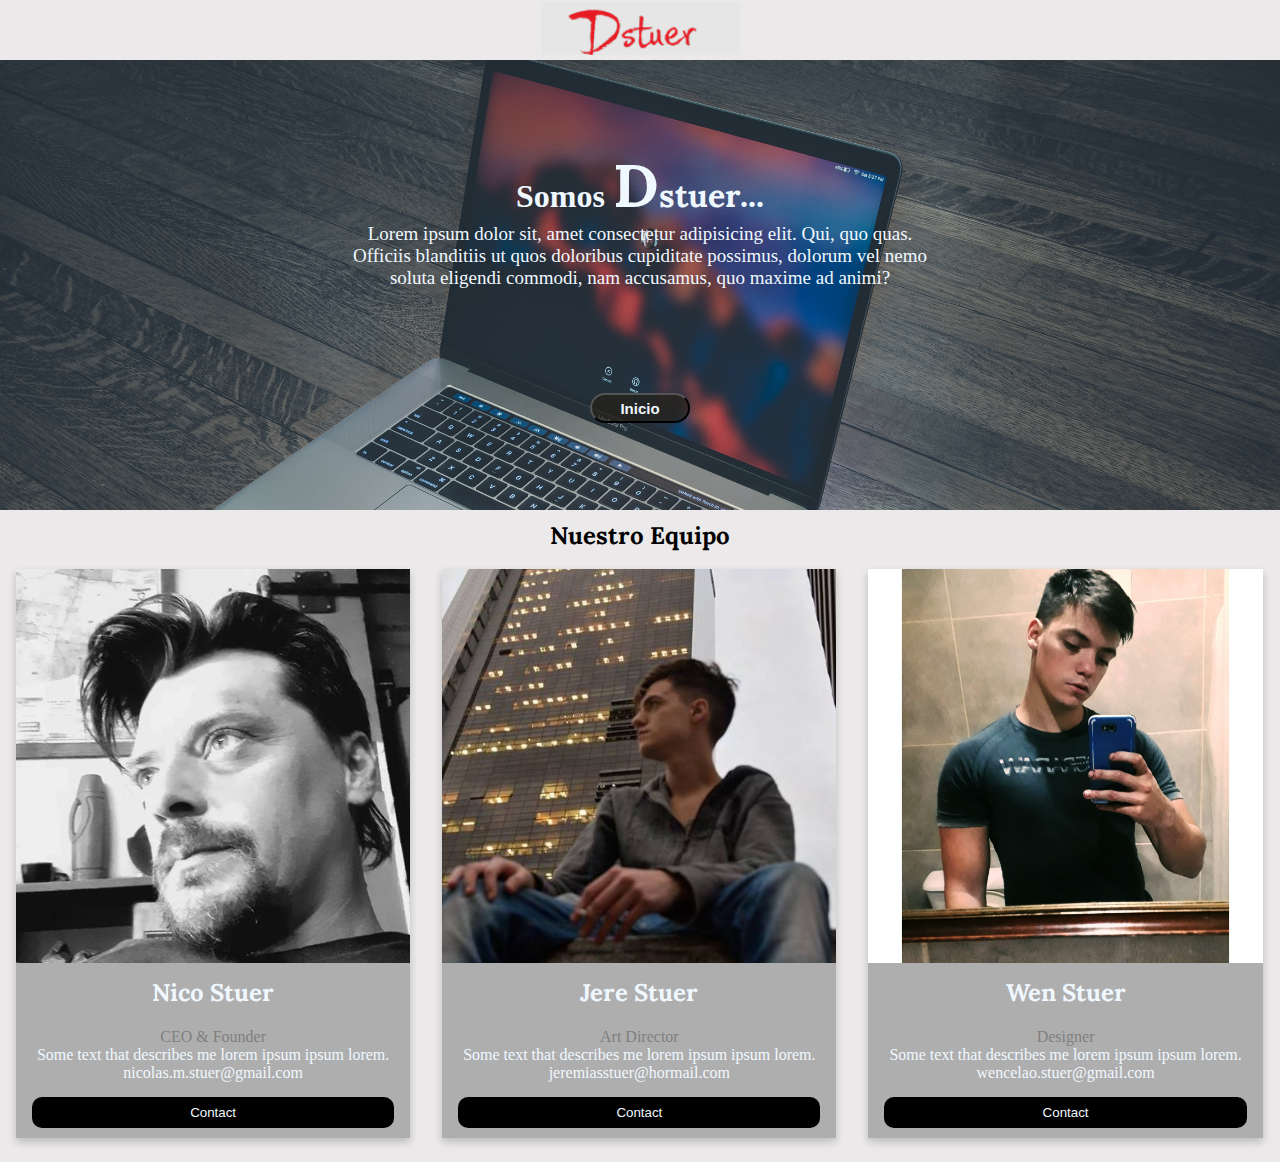
<file: about-cv/about-us.html>
<!DOCTYPE html>
<html lang="en">
<head>
    <meta charset="UTF-8">
    <meta http-equiv="X-UA-Compatible" content="IE=edge">
    <meta name="viewport" content="width=device-width, initial-scale=1.0">
    <link rel="stylesheet" href="./stilosCV/about-us.css">
    <title>DStuer</title>
</head>
<body>
  <header>
    <nav class="menu">
      <div class="menu-img">
          <img src="./img-cv/logo-letra.png" alt="logo">
      </div>
    </nav>
    <div class="about-section">
      <h1>Somos <span class="dstuer"> <span class="D">D</span>stuer</span>...</h1>
      <p>Lorem ipsum dolor sit, amet consectetur adipisicing elit. Qui, quo quas. Officiis blanditiis ut quos doloribus cupiditate possimus, dolorum vel nemo soluta eligendi commodi, nam accusamus, quo maxime ad animi?</p>
      <button class="contacto" > <a href="/dstuer.html"> Inicio </a></button>
  </header>
  <section class="section-cv">
      <h2 >Nuestro Equipo</h2>
      <div class="row">
        <article class="column">
          <div class="card">
            <img src="./img-cv/Nico.jpg" alt="Jane" style="width:100%">
            <div class="container">
              <h2>Nico Stuer</h2>
              <p class="title">CEO & Founder</p>
              <p>Some text that describes me lorem ipsum ipsum lorem.</p>
              <p>nicolas.m.stuer@gmail.com</p>
              <p><button class="button"><a href="https://wa.me/1XXXXXXXXXX">Contact</a></button></p>
            </div>
          </div>
        </article>
    
        <article class="column">
          <div class="card">
            <img src="./img-cv/Jere.jpg" alt="Mike" style="width:100%">
            <div class="container">
              <h2>Jere Stuer</h2>
              <p class="title">Art Director</p>
              <p>Some text that describes me lorem ipsum ipsum lorem.</p>
              <p>jeremiasstuer@hormail.com</p>
              <p><button class="button"><a href="https://wa.me/1XXXXXXXXXX">Contact</a></button></p>
            </div>
          </div>
        </article>

        <article class="column">
          <div class="card">
            <img src="./img-cv/wen.jpg" alt="John" style="width:100%">
            <div class="container">
              <h2>Wen Stuer</h2>
              <p class="title">Designer</p>
              <p>Some text that describes me lorem ipsum ipsum lorem.</p>
              <p>wencelao.stuer@gmail.com</p>
              <p><button class="button"><a href="https://wa.me/1XXXXXXXXXX"> Contact </a></button></p>
            </div>
          </div>
        </article>
      </div>
  </section>
</body>
</html>
</file>
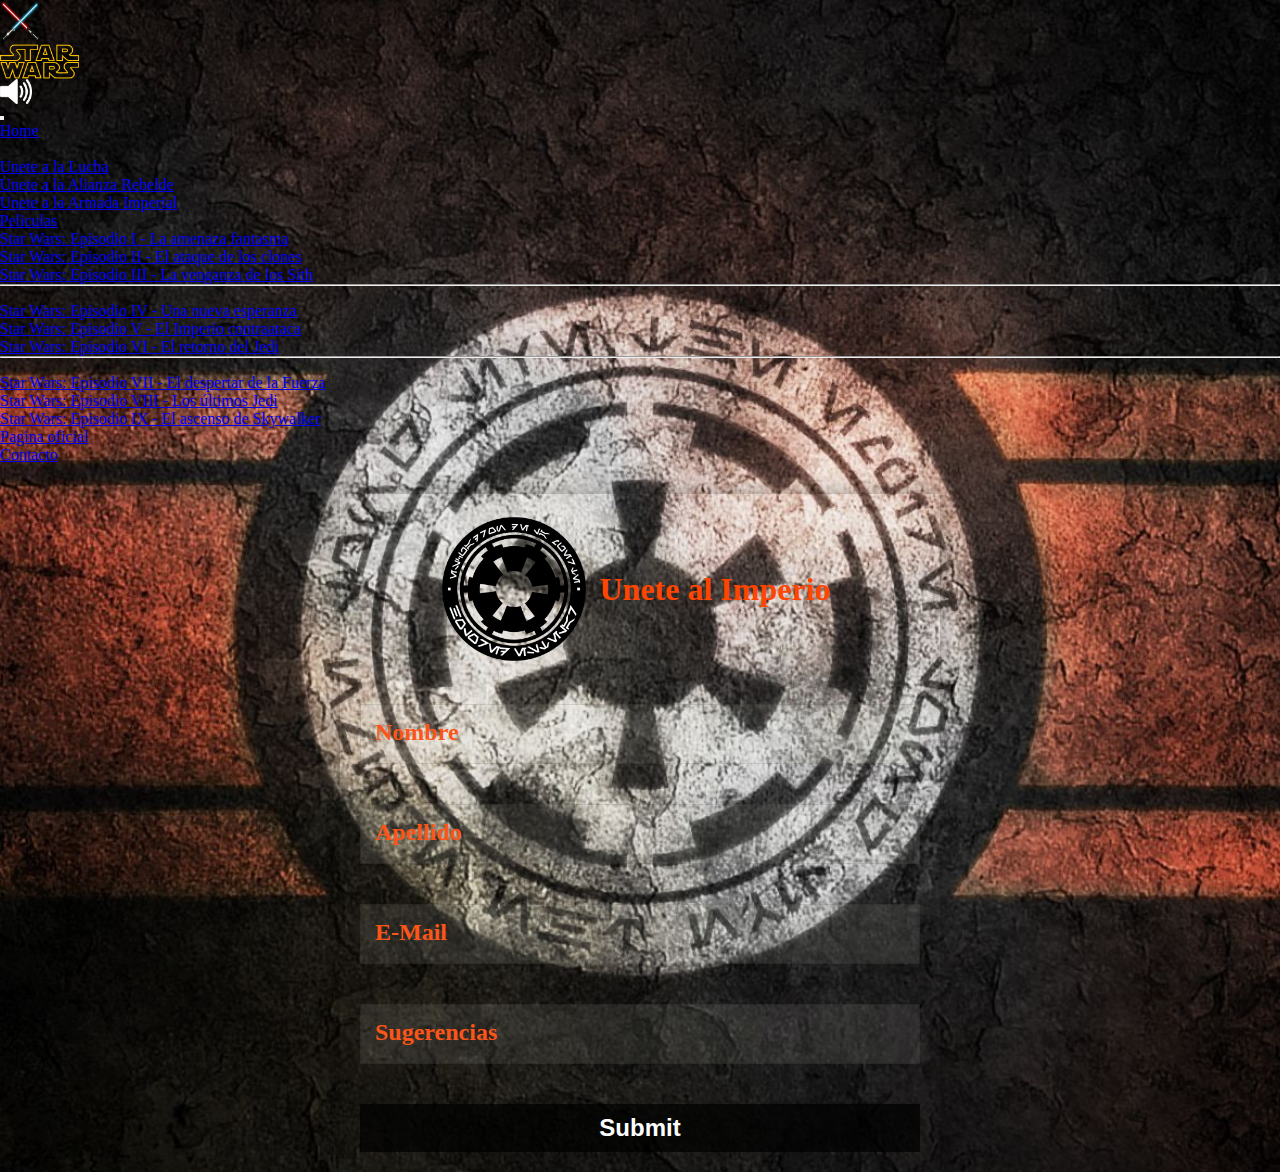
<file: Star-Wars/HTML/join-the-empire.html>
<!DOCTYPE html>
<html lang="en">
<head>
    <meta charset="UTF-8">
    <meta http-equiv="X-UA-Compatible" content="IE=edge">
    <meta name="viewport" content="width=device-width, initial-scale=1.0">
    <link href="https://cdn.jsdelivr.net/npm/bootstrap@5.2.3/dist/css/bootstrap.min.css" rel="stylesheet" integrity="sha384-rbsA2VBKQhggwzxH7pPCaAqO46MgnOM80zW1RWuH61DGLwZJEdK2Kadq2F9CUG65" crossorigin="anonymous">
    <link rel="stylesheet" href="../Styles/style-join-the-empire.css">
    
    <title>Empire Form</title>
</head>
<body class="fondo">
  <audio id="music" src="../Sounds/Star Wars The Imperial March Darth Vaders Theme.mp3" autoplay onmouseenter=""></audio>

  <header class="contain-header">
    <nav class="navbar navbar-expand-lg navbar-dark bg-dark">
      <div class="container-fluid ">
          <a class="navbar-brand" href="../index.html">
            <img src="../Images/Navbar/Laser Swords.png" alt="Bootstrap" width="40" height="40">
          </a>
          <div class="logo-star me-4px">
              <input type="image" src="../Images/Navbar/oie_DUyZBrJikBQo.png" onclick="mute()">
            </div>
          <div class="speaker ms-auto">
            <input type="image" src="../Images/Navbar/speaker.png" onclick="mute()">
          </div>
        <button class="navbar-toggler" type="button" data-bs-toggle="collapse" data-bs-target="#navbarSupportedContent" aria-controls="navbarSupportedContent" aria-expanded="false" aria-label="Toggle navigation">
          <span class="navbar-toggler-icon"></span>
        </button>
        <div class="collapse navbar-collapse desplegable " id="navbarSupportedContent">
          <ul class="navbar-nav me-auto mb-2 mb-lg-0">
            <li class="nav-item">
              <a class="nav-link active" aria-current="page" href="../index.html">Home</a>
            </li>
            <li class="nav-item">
                <li class="nav-item dropdown">
                    <a class="nav-link dropdown-toggle" href="#" role="button" data-bs-toggle="dropdown" aria-expanded="false">Unete a la Lucha</a>
                    <ul class="dropdown-menu">
                        <li><a class="dropdown-item" href="../HTML/join-the-force.html">Unete a la Alianza Rebelde</a></li>
                        <li><a class="dropdown-item" href="../HTML/join-the-empire.html">Unete a la Armada Imperial</a></li>
                        
                      </ul>
                  </li>  
              </li>
              <li class="nav-item dropdown">
                  <a class="nav-link dropdown-toggle" href="#" role="button" data-bs-toggle="dropdown" aria-expanded="false">
                      Peliculas
                  </a>
                  <ul class="dropdown-menu">
                      <li><a class="dropdown-item" href="https://es.wikipedia.org/wiki/Star_Wars:_Episodio_I_-_La_amenaza_fantasma">Star Wars: Episodio I - La amenaza fantasma</a></li>
                      <li><a class="dropdown-item" href="https://es.wikipedia.org/wiki/Star_Wars:_Episodio_II_-_El_ataque_de_los_clones">Star Wars: Episodio II - El ataque de los clones</a></li>
                      <li><a class="dropdown-item" href="https://es.wikipedia.org/wiki/Star_Wars:_Episodio_III_-_La_venganza_de_los_Sith">Star Wars: Episodio III - La venganza de los Sith</a></li>
                      <li><hr class="dropdown-divider"></li>
                      <li><a class="dropdown-item" href=https://es.wikipedia.org/wiki/Star_Wars:_Episodio_IV_-_Una_nueva_esperanza">Star Wars: Episodio IV - Una nueva esperanza</a></li>
                      <li><a class="dropdown-item" href="https://es.wikipedia.org/wiki/Star_Wars:_Episodio_V_-_El_Imperio_contraataca">Star Wars: Episodio V - El Imperio contraataca</a></li>
                      <li><a class="dropdown-item" href="https://es.wikipedia.org/wiki/Star_Wars:_Episode_VI_-_Return_of_the_Jedi">Star Wars: Episodio VI - El retorno del Jedi</a></li>
                      <li><hr class="dropdown-divider"></li>
                      <li><a class="dropdown-item" href="https://es.wikipedia.org/wiki/Star_Wars:_Episodio_VII_-_El_despertar_de_la_Fuerza">Star Wars: Episodio VII - El despertar de la Fuerza</a></li>
                      <li><a class="dropdown-item" href="https://es.wikipedia.org/wiki/Star_Wars:_Episodio_VIII_-_Los_%C3%BAltimos_Jedi">Star Wars: Episodio VIII - Los últimos Jedi</a></li>
                      <li><a class="dropdown-item" href="https://es.wikipedia.org/wiki/Star_Wars:_Episodio_IX_-_El_ascenso_de_Skywalker">Star Wars: Episodio IX - El ascenso de Skywalker</a></li>
                  </ul>    
              </li>
              <a class="nav-link dropdown" href="https://www.starwars.com/">Pagina oficial</a>
            <li class="nav-item">
            <a class="nav-link" href="/about-cv/about-us.html">Contacto</a>
          </li>
          </ul>
          
        </div>
      </div>
    </nav>  

    
  </header>
    <form id="formulario" action="" class="formulario">
        <div class="formulario-titulo">
            <img class="empire-log" src="../Images/Join-the-Empire/EmpireLog.png" alt="">
            <h1 class="texto-titulo">Unete al Imperio</h1>
        </div>
        <p id="paraNombre" class="paraWrong"></p>
        <input type="text" id="nombre" name="nameInput" class="formulario-input">
        <label for="" class ="formulario-label">Nombre</label>
        <p id="paraApellido" class="paraWrong"></p>
        <input type="text" id="apellido" name="lastNameInput" class="formulario-input">
        <label for="" class ="formulario-label">Apellido</label>
        <p id="paraMail" class="paraWrong"></p>
        <input type="text" id="mail" name="mailInput" class="formulario-input">
        <label for="" class ="formulario-label">E-Mail</label>
        <input type="text" name="suggestionsInput" class="formulario-input">
        <label for="" class="formulario-label">Sugerencias</label>
        <input type="submit" class="formulario-submit">
    </form>
    
    <script src="../Script/script-join-the-empire.js"></script>
    <script src="https://cdn.jsdelivr.net/npm/bootstrap@5.2.3/dist/js/bootstrap.bundle.min.js" integrity="sha384-kenU1KFdBIe4zVF0s0G1M5b4hcpxyD9F7jL+jjXkk+Q2h455rYXK/7HAuoJl+0I4" crossorigin="anonymous"></script>
</body>
</html>
</file>
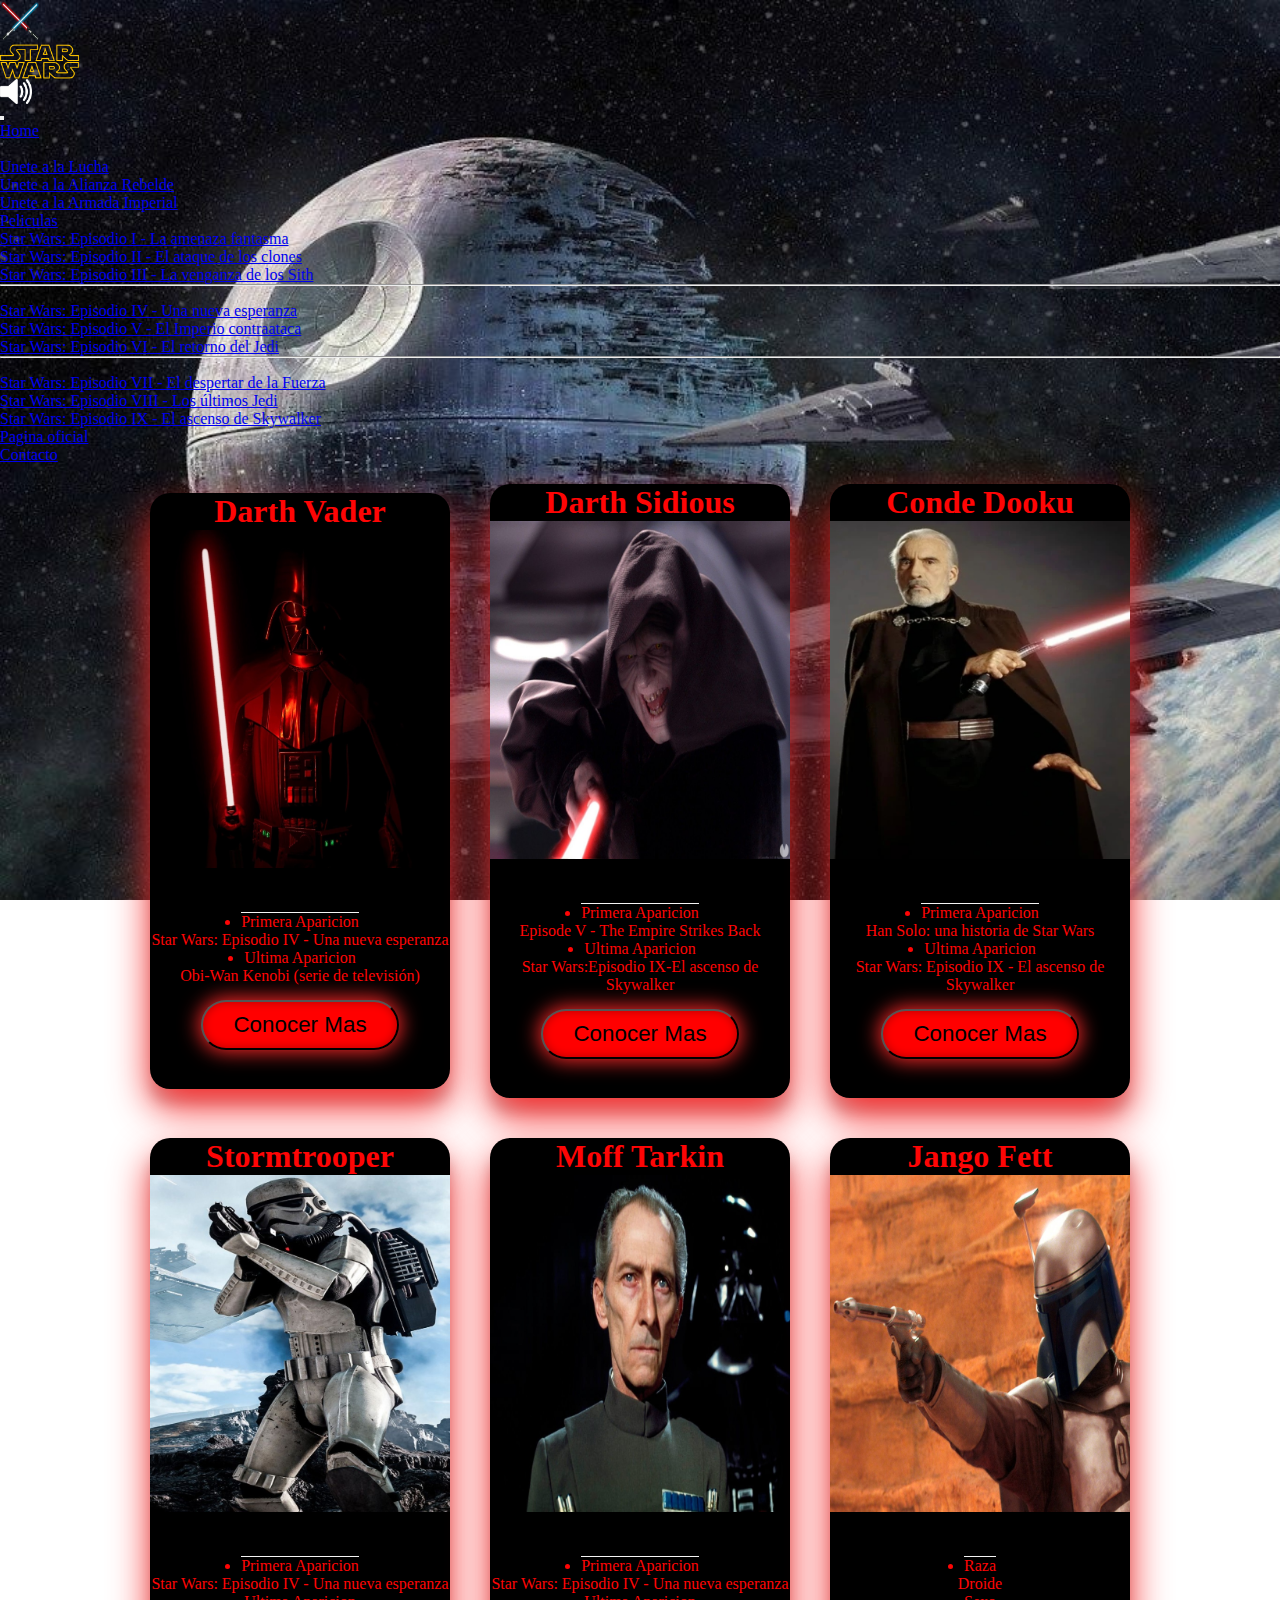
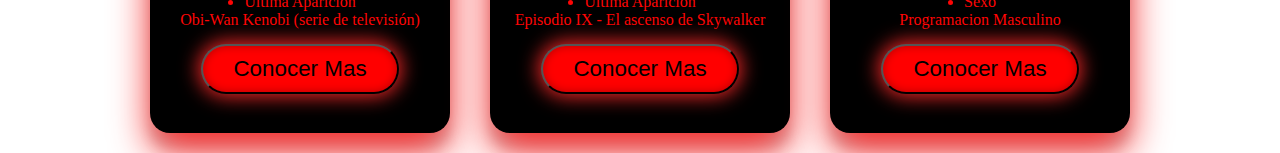
<file: Star-Wars/HTML/table-empire.html>
<!DOCTYPE html>
<html lang="en">
<head>
    <meta charset="UTF-8">
    <meta http-equiv="X-UA-Compatible" content="IE=edge">
    <meta name="viewport" content="width=device-width, initial-scale=1.0">
    <title>Tabla Imperio</title>
    <link rel="stylesheet" href="../Styles/style-table-empire.css">
    <link href="https://cdn.jsdelivr.net/npm/bootstrap@5.2.3/dist/css/bootstrap.min.css" rel="stylesheet" integrity="sha384-rbsA2VBKQhggwzxH7pPCaAqO46MgnOM80zW1RWuH61DGLwZJEdK2Kadq2F9CUG65" crossorigin="anonymous">
    
</head>
<body>
  <audio id="music" src="../Sounds/Star Wars The Imperial March Darth Vaders Theme.mp3" autoplay onmouseenter=""></audio>

    <header class="contain-header">
        <nav class="navbar navbar-expand-lg navbar-dark bg-dark">
          <div class="container-fluid ">
              <a class="navbar-brand" href="../index.html">
                  <img src="../Images/Navbar/Laser Swords.png" alt="Bootstrap" width="40" height="40">
              </a>
              <div class="logo-star me-4px">
                  <input type="image" src="../Images/Navbar/oie_DUyZBrJikBQo.png">
                </div>
              <div class="speaker ms-auto">
                <input type="image" src="../Images/Navbar/speaker.png" onclick="mute()">
              </div>
            <button class="navbar-toggler" type="button" data-bs-toggle="collapse" data-bs-target="#navbarSupportedContent" aria-controls="navbarSupportedContent" aria-expanded="false" aria-label="Toggle navigation">
              <span class="navbar-toggler-icon"></span>
            </button>
            <div class="collapse navbar-collapse desplegable " id="navbarSupportedContent">
              <ul class="navbar-nav me-auto mb-2 mb-lg-0">
                <li class="nav-item">
                  <a class="nav-link active" aria-current="page" href="./index.html">Home</a>
                </li>
                <li class="nav-item">
                    <li class="nav-item dropdown">
                        <a class="nav-link dropdown-toggle" href="#" role="button" data-bs-toggle="dropdown" aria-expanded="false">Unete a la Lucha</a>
                        <ul class="dropdown-menu">
                            <li><a class="dropdown-item" href="../HTML/join-the-force.html">Unete a la Alianza Rebelde</a></li>
                            <li><a class="dropdown-item" href="../HTML/join-the-empire.html">Unete a la Armada Imperial</a></li>
                            
                          </ul>
                      </li>  
                  </li>
                  <li class="nav-item dropdown">
                      <a class="nav-link dropdown-toggle" href="#" role="button" data-bs-toggle="dropdown" aria-expanded="false">
                          Peliculas
                      </a>
                      <ul class="dropdown-menu">
                          <li><a class="dropdown-item" href="https://es.wikipedia.org/wiki/Star_Wars:_Episodio_I_-_La_amenaza_fantasma">Star Wars: Episodio I - La amenaza fantasma</a></li>
                          <li><a class="dropdown-item" href="https://es.wikipedia.org/wiki/Star_Wars:_Episodio_II_-_El_ataque_de_los_clones">Star Wars: Episodio II - El ataque de los clones</a></li>
                          <li><a class="dropdown-item" href="https://es.wikipedia.org/wiki/Star_Wars:_Episodio_III_-_La_venganza_de_los_Sith">Star Wars: Episodio III - La venganza de los Sith</a></li>
                          <li><hr class="dropdown-divider"></li>
                          <li><a class="dropdown-item" href=https://es.wikipedia.org/wiki/Star_Wars:_Episodio_IV_-_Una_nueva_esperanza">Star Wars: Episodio IV - Una nueva esperanza</a></li>
                          <li><a class="dropdown-item" href="https://es.wikipedia.org/wiki/Star_Wars:_Episodio_V_-_El_Imperio_contraataca">Star Wars: Episodio V - El Imperio contraataca</a></li>
                          <li><a class="dropdown-item" href="https://es.wikipedia.org/wiki/Star_Wars:_Episode_VI_-_Return_of_the_Jedi">Star Wars: Episodio VI - El retorno del Jedi</a></li>
                          <li><hr class="dropdown-divider"></li>
                          <li><a class="dropdown-item" href="https://es.wikipedia.org/wiki/Star_Wars:_Episodio_VII_-_El_despertar_de_la_Fuerza">Star Wars: Episodio VII - El despertar de la Fuerza</a></li>
                          <li><a class="dropdown-item" href="https://es.wikipedia.org/wiki/Star_Wars:_Episodio_VIII_-_Los_%C3%BAltimos_Jedi">Star Wars: Episodio VIII - Los últimos Jedi</a></li>
                          <li><a class="dropdown-item" href="https://es.wikipedia.org/wiki/Star_Wars:_Episodio_IX_-_El_ascenso_de_Skywalker">Star Wars: Episodio IX - El ascenso de Skywalker</a></li>
                      </ul>    
                  </li>
                  <a class="nav-link dropdown" href="#">Pagina oficial</a>
                <li class="nav-item">
                <a class="nav-link" href="/about-cv/about-us.html">Contacto</a>
              </li>
              </ul>
              
            </div>
          </div>
        </nav>  
  
        
      </header>

      
      
      <div class="package-container">
          <div class="packages">
          <h1>Darth Vader</h1>
          <div class="image-background">
          <img  src="../Images/empire-characters/Darth Vader.jpg" width="300px" height="337px" alt="">
          </div>  
          <li class="first">Primera Aparicion</li>
            <a>Star Wars: Episodio IV - Una nueva esperanza</a>
            <li>Ultima Aparicion</li>
            <a>	Obi-Wan Kenobi (serie de televisión)</a>
            <p class="hiddenText hiddePara">R2-D2 , pronunciado Artoo-Detoo y a menudo denominado R2 (Artoo) , era un droide astromecánico de la serie R2 fabricado por Industrial Automaton con programación masculina . Un droide inteligente y valiente que serviría a una multitud de maestros durante su vida, R2-D2 nunca recibió un borrado completo de la memoria ni recibió una nueva programación, y estos factores resultaron en una actitud aventurera e independiente. A menudo encontrándose en momentos cruciales de la historia galáctica , su valentía e ingenio salvaron la galaxia en numerosas ocasiones.</p>
          </ul>
          <button class="button button2" id="buttonHidde">Conocer Mas</button>
        </div>
        <div class="packages">
            <h1>Darth Sidious</h1>
            <div class="image-background">
            <img  src="../Images/empire-characters/darth-sidious.jpg" alt="">
            </div>
            <li class="first">Primera Aparicion</li>
            <a>Episode V - The Empire Strikes Back</a>
            <li>Ultima Aparicion</li>
            <a>Star Wars:Episodio IX-El ascenso de Skywalker</a>
            <p class="hiddenText hiddePara">R2-D2 , pronunciado Artoo-Detoo y a menudo denominado R2 (Artoo) , era un droide astromecánico de la serie R2 fabricado por Industrial Automaton con programación masculina . Un droide inteligente y valiente que serviría a una multitud de maestros durante su vida, R2-D2 nunca recibió un borrado completo de la memoria ni recibió una nueva programación, y estos factores resultaron en una actitud aventurera e independiente. A menudo encontrándose en momentos cruciales de la historia galáctica , su valentía e ingenio salvaron la galaxia en numerosas ocasiones.</p>
          </ul>
          <button class="button button2" id="buttonHidde">Conocer Mas</button>
        </div>
        <div class="packages">
            <h1>Conde Dooku</h1>
            <div class="image-background">
            <img  src="../Images/empire-characters/Dooku.jpg"  alt="">
            </div>
            <li class="first">Primera Aparicion</li>
            <a>Han Solo: una historia de Star Wars </a>
            <li>Ultima Aparicion</li>
            <a>Star Wars: Episodio IX - El ascenso de Skywalker</a>
            <p class="hiddenText hiddePara">R2-D2 , pronunciado Artoo-Detoo y a menudo denominado R2 (Artoo) , era un droide astromecánico de la serie R2 fabricado por Industrial Automaton con programación masculina . Un droide inteligente y valiente que serviría a una multitud de maestros durante su vida, R2-D2 nunca recibió un borrado completo de la memoria ni recibió una nueva programación, y estos factores resultaron en una actitud aventurera e independiente. A menudo encontrándose en momentos cruciales de la historia galáctica , su valentía e ingenio salvaron la galaxia en numerosas ocasiones.</p>
          </ul>
          <button class="button button2" id="buttonHidde">Conocer Mas</button>
        </div>
      
            <div class="packages">
            <h1>Stormtrooper</h1>
            <div class="image-background">
            <img  src="../Images/empire-characters/stormtrooper.jpg"  alt="">
            </div>  
            <li class="first">Primera Aparicion</li>
              <a>Star Wars: Episodio IV - Una nueva esperanza</a>
              <li>Ultima Aparicion</li>
              <a>Obi-Wan Kenobi (serie de televisión)</a>
              <p class="hiddenText hiddePara">R2-D2 , pronunciado Artoo-Detoo y a menudo denominado R2 (Artoo) , era un droide astromecánico de la serie R2 fabricado por Industrial Automaton con programación masculina . Un droide inteligente y valiente que serviría a una multitud de maestros durante su vida, R2-D2 nunca recibió un borrado completo de la memoria ni recibió una nueva programación, y estos factores resultaron en una actitud aventurera e independiente. A menudo encontrándose en momentos cruciales de la historia galáctica , su valentía e ingenio salvaron la galaxia en numerosas ocasiones.</p>
            </ul>
            <button class="button button2" id="buttonHidde">Conocer Mas</button>
          </div>
          <div class="packages">
              <h1>Moff Tarkin</h1>
              <div class="image-background">
              <img  src="../Images/empire-characters/Grand-Moff-Tarkin.jpg"  alt="">
              </div>
              <li class="first">Primera Aparicion</li>
              <a>Star Wars: Episodio IV - Una nueva esperanza</a>
              <li>Ultima Aparicion</li>
              <a>Episodio IX - El ascenso de Skywalker</a>
              <p class="hiddenText hiddePara">R2-D2 , pronunciado Artoo-Detoo y a menudo denominado R2 (Artoo) , era un droide astromecánico de la serie R2 fabricado por Industrial Automaton con programación masculina . Un droide inteligente y valiente que serviría a una multitud de maestros durante su vida, R2-D2 nunca recibió un borrado completo de la memoria ni recibió una nueva programación, y estos factores resultaron en una actitud aventurera e independiente. A menudo encontrándose en momentos cruciales de la historia galáctica , su valentía e ingenio salvaron la galaxia en numerosas ocasiones.</p>
            </ul>
            <button class="button button2" id="buttonHidde">Conocer Mas</button>
          </div>
          <div class="packages">
              <h1>Jango Fett</h1>
              <div class="image-background">
              <img  src="../Images/empire-characters/Jango-Fett.jpg"  alt="">
              </div>
              <li class="first">Raza</li>
              <a>Droide</a>
              <li>Sexo</li>
              <a>Programacion Masculino</a>
              <p class="hiddenText hiddePara">R2-D2 , pronunciado Artoo-Detoo y a menudo denominado R2 (Artoo) , era un droide astromecánico de la serie R2 fabricado por Industrial Automaton con programación masculina . Un droide inteligente y valiente que serviría a una multitud de maestros durante su vida, R2-D2 nunca recibió un borrado completo de la memoria ni recibió una nueva programación, y estos factores resultaron en una actitud aventurera e independiente. A menudo encontrándose en momentos cruciales de la historia galáctica , su valentía e ingenio salvaron la galaxia en numerosas ocasiones.</p>
            </ul>
            <button class="button button2" id="buttonHidde">Conocer Mas</button>
          </div>
        </div>
          
    </body>

      <script src="https://cdn.jsdelivr.net/npm/bootstrap@5.2.3/dist/js/bootstrap.bundle.min.js" integrity="sha384-kenU1KFdBIe4zVF0s0G1M5b4hcpxyD9F7jL+jjXkk+Q2h455rYXK/7HAuoJl+0I4" crossorigin="anonymous"></script>
      <script src="../Script/table-empire.js"></script>
</body>
</html>
</file>
<file: about-cv/stilosCV/about-us.css>
@import url('https://fonts.googleapis.com/css2?family=Lora:ital,wght@1,600&display=swap');


*{
    margin: 0px;
    padding: 0px;
    box-sizing: border-box;
  }

/*--------Header-------*/

header{
  background-color: rgb(235, 233, 233);

}
  
.menu{
  display: flex;
  justify-content: center;
  align-items: center;
  color: black;
  width: 100%;
  height: 60px;
}

.dstuer{
  font-family: 'lora',serif;
}
.D{
  font-size: 60px;
}

.about-section p{
  font-size: 19px;
  text-align: center;
  width: 600px;
  height: 70px;
  color: aliceblue;
}

.contacto{
  background-color:rgba(36, 26, 12, 0.521) ;
  margin-top: 100px;
  border-radius: 30px;
  width: 100px;
  height: 30px;
  font-size: 15px;
  font-weight: bold;
  cursor: pointer;
  
}

.contacto a{
  text-decoration: none;
  color: aliceblue;
}


/*-------   section cv ---------*/
  .section-cv{
    background-color: rgb(235, 233, 233);

  }
  .section-cv h2{
    font-family: "lora", self;
    padding-top: 10px;
    padding-bottom: 10px;
    text-align: center;
  }

  .row{
    display: flex;
    flex-flow: row wrap;
  }
  .column {
    width: 33.3%;
    margin-bottom: 16px;
    padding: 0 8px;
    
  }
  
  .card {
    background-color: #aeaeae;
    box-shadow: 0 4px 8px 0 rgba(0, 0, 0, 0.2);
    margin: 8px;
  }

  .card img{
    width: 100%;
  }
  
  .about-section {
    display: flex;
    flex-flow: column wrap;
    align-items: center;
    justify-content: center;
    width: 100%;
    height: 50vh;
    background-image: url("../img-cv/pexels-veeterzy-303383.jpg");
    background-repeat: no-repeat;
    background-attachment: fixed;
    background-size: 100% 100%;
    color: aliceblue;
  }
  
  .container {
    width: 100%;
    text-align: center;
    padding: 0 16px;
    color: aliceblue;
  }
  
  .title {
    padding-top: 10px;
    color: grey;
  }
  
  .button {
    
    border: none;
    border-radius: 10px;
    display: inline-block;
    padding: 8px;
    color: white;
    background-color: #000;
    text-align: center;
    cursor: pointer;
    width: 100%;
    margin: 15px 0 10px 0;
  }
  
  .button:hover {
    background-color: #555;
  }
  
  .button a{
    text-decoration: none;
    color: aliceblue;
  }
  
  @media screen and (max-width: 650px) {
    .column {
      width: 100%;
      display: block;
    }
  }
</file>
<file: Star-Wars/Styles/style-join-the-empire.css>
*{
    margin: 0px;
    padding: 0px;
    box-sizing: border-box;
  }

.fondo{
    background-image: url(../Images/Join-the-Empire/FondoImperio.jpg);
    background-size: cover;
    background-repeat: no-repeat;
    width: 100vw;
    height: 100% 100vh;
    background-position: center;

}

body{
    margin: 0;
    font-family: 'Times New Roman', Times, serif;
    
    
    
}

.speaker{
    display: flex;
    height: 25px;
    margin-right: 15px;
    padding: 0px;
  }

  .logo-star{
    display: flex;
    height: 35px;
    margin-right: 15px;
    padding: 0px;
    pointer-events: none;
  }

.empire-log{
    width: 150px;
    display: flex;
    
    
}
.formulario div{
    
    display:flex;
    justify-content: center;
    align-items: center;
   
}
.formulario{
    
    width: 600px;
    max-width: 100%;
    margin: auto;
    margin-top: 30px;
    padding: 20px;
    box-shadow: 0 0 20px 1px rgba(0, 0, 0, 0.3);
    position: relative;
}
.formulario-titulo{
    display: flex;
    margin-top: 0;
    margin-bottom: 40px;
    color: rgba(0, 0, 0, 1);
}

.texto-titulo{
    margin: 10px;
    color: orangered;
}

.formulario-input, .formulario-label, .formulario-submit{
    display: block;
    width: 100%;
    font-size: 1.5em;
    color: orangered;
    font-weight: bold;

    
}
.formulario-input{
    padding: 15px;
    background: rgba(237, 231, 225, 0.1);
    border: 1px solid rgba(0, 0, 0, 0.1);
    margin-bottom: 40px;
}
.formulario-input:focus{
    outline: 3px solid rgba(0, 0, 0, 0.7);
}
.formulario-input:focus + .formulario-label{
    margin-top: -145px;
}
.formulario-label{
    margin-left: 15px;
    position: absolute;
    margin-top: -85px;
    z-index: -20;
    transition: all 0.2s;
}
.formulario-submit{
    background-color: rgba(0, 0, 0, 0.7);
    color: white;
    padding: 10px 20px;
    cursor: pointer;
    border: none;
}
.fijar{
    margin-top: -135px;

}

.paraWrongOk{
    opacity: 0;
}

.inputWrong{
    border: 2px solid #ff0000;
}

.paraWrong{
    font-size: x-large;
    font-weight: 500;
    text-align: end;
    color: #ff0000;
    
}

.formulario-input-correcto  {
	color: #1ed12d;
	opacity: 1;
}

.formulario-input-incorrecto .formulario-label {
	color: #bb2929;
}

.formulario-input-incorrecto  {
	color: #bb2929;
	opacity: 1;
}

.formulario-input-incorrecto .formulario__input {
	border: 3px solid #bb2929;
}
</file>
<file: Star-Wars/Styles/style-table-empire.css>
*{
    margin: 0px;
    padding: 0px;
    box-sizing: border-box;
  }

  body{
    background-image: url('../Images/empire-characters/flota-imperial.jpg');
  background-repeat: no-repeat;
  background-attachment: fixed;
  background-size: cover;
  }
  .speaker{
    display: flex;
    height: 25px;
    margin-right: 15px;
    padding: 0px;
  }

  .logo-star{
    display: flex;
    height: 35px;
    margin-right: 15px;
    padding: 0px;
    pointer-events: none;
  }
  
 .headerImage {
    display: grid;
    place-content: center;
    width: 100%;
    margin: 20px 0 20px 0;
  }
  

  .container {
    width: 100%;
  }

  .package-container {
    display: flex;
    align-items: center;
    justify-content: center;
    flex-wrap: wrap;
  }

  .packages {
    margin: 20px;
    width: 300px;
    padding-bottom: 1.5em;
    height: 100%;
    background-color: #000000;
    display: flex;
    flex-direction: column;
    align-items: center;
    text-align: center;
    border-radius: 20px;
    box-shadow: 0 19px 38px rgb(247, 43, 43), 0 15px 12px rgba(30, 35, 33, 0.2);
    flex-wrap: wrap;
    color: #fe0505;
  }

  .list li {
    font-size: 20px;
    list-style: none;
    border-bottom: 1px solid #000000;
    padding-inline-start: 0;
    border-width: 1px;
    padding: 10px;
  }
   
  .first {
    margin-top: 40px;
    border-top: 1px solid #f4f4f4;
  }
   
  .list {
    width: 80%;
  }
   
  ol,
  ul {
    padding: 0;
  }

  .button {
    padding: 10px 30px;
    text-decoration: none;
    font-size: 1.4em;
    margin: 15px 15px;
    border-radius: 50px;
    color: #000000;
    transition: all 0.3s ease 0s;
  }
   
  .button:hover {
    transform: scale(1.2);
  }
   
  
  .button2 {
    background-color: #ff0000;
    box-shadow: 0 0 10px 0 #b40000 inset, 0 0 20px 2px #fd2828;
  }
   
  

  .switch {
    position: relative;
    display: inline-block;
    width: 60px;
    height: 34px;
  }

  switch input {
    opacity: 0;
    width: 0;
    height: 0;
  }

  .slider {
    position: absolute;
    cursor: pointer;
    top: 0;
    left: 0;
    right: 0;
    bottom: 0;
    background-color: #1e2321;
    -webkit-transition: 0.4s;
   
    box-shadow: 2px 6px 25px #1e2321;
    transform: translate(0px, 0px);
    transition: 0.6s ease transform, 0.6s box-shadow;
  }
  .slider:before {
    position: absolute;
    content: "";
    height: 26px;
    width: 26px;
    left: 4px;
    bottom: 4px;
    background-color: rgb(138, 47, 47);
    -webkit-transition: 0.4s;
    transition: 0.4s;
  }
  input:checked + .slider {
    background-color: #000000;
  }
   
  input:focus + .slider {
    box-shadow: 0 0 1px #000000;
  }
   
  input:checked + .slider:before {
    -webkit-transform: translateX(26px);
    -ms-transform: translateX(26px);
    transform: translateX(26px);
  }

  .slider.round {
    border-radius: 34px;
  }
   
  .slider.round:before {
    border-radius: 50%;
  }

  .image-background img{
    width: 100%;
  height: auto;
}

.hiddePara{
  display: none;
}
</file>
